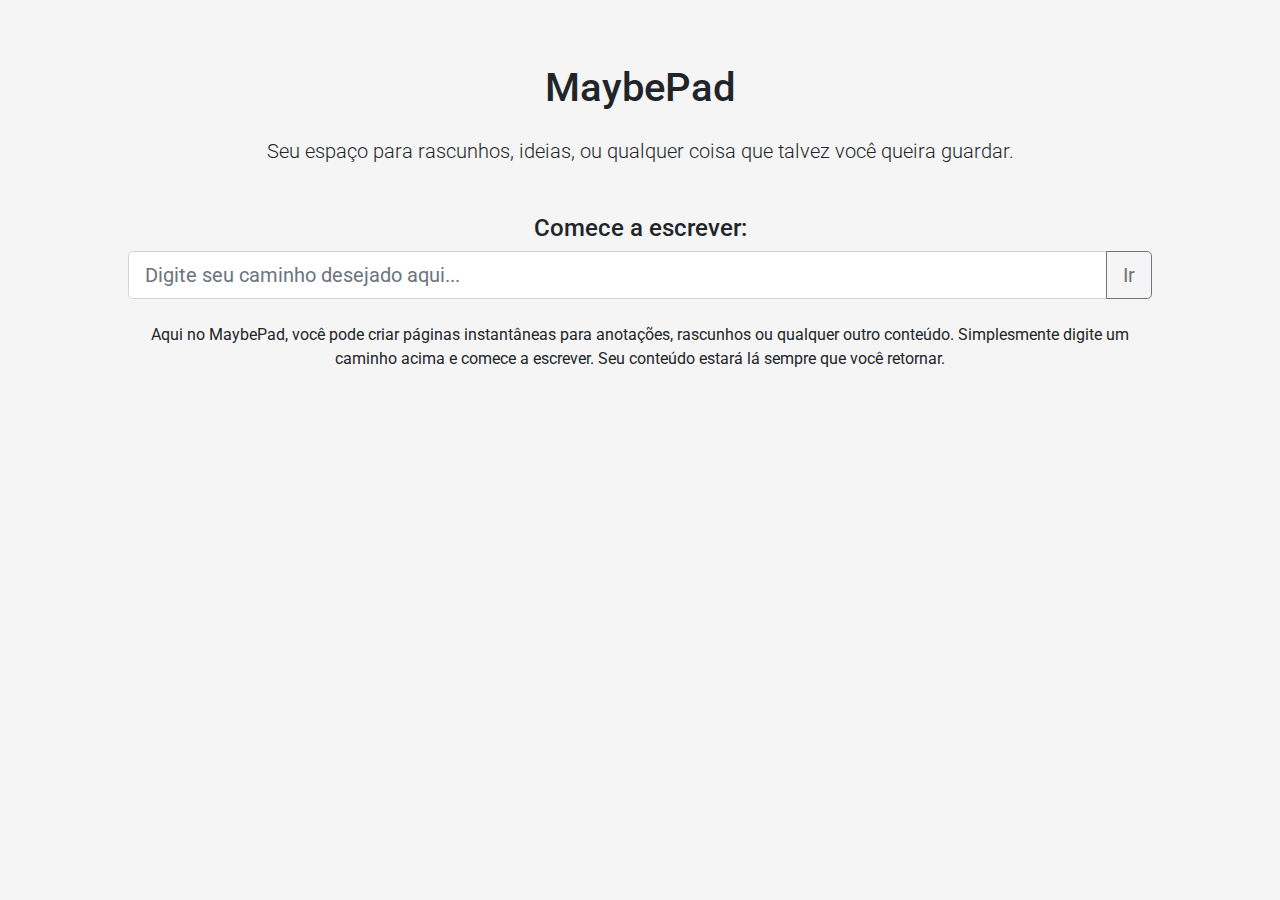
<file: src/main/resources/public/home.html>
<!DOCTYPE html>
<html lang="en">

<head>
  <meta charset="UTF-8">
  <meta http-equiv="X-UA-Compatible" content="IE=edge">
  <meta name="viewport" content="width=device-width, initial-scale=1.0">
  <title>MaybePad - Início</title>

  <!-- Bootstrap CSS -->
  <link href="https://maxcdn.bootstrapcdn.com/bootstrap/4.5.2/css/bootstrap.min.css" rel="stylesheet">

  <!-- Fonte Roboto do Google Fonts -->
  <link href="https://fonts.googleapis.com/css2?family=Roboto:wght@400;700&display=swap" rel="stylesheet">

  <style>
    body {
      font-family: 'Roboto', sans-serif;
      background-color: #f5f5f5;
      padding: 5% 10%;
    }

    h1, p {
      text-align: center;
    }

  </style>
</head>

<body>

<h1>MaybePad</h1>
<p class="lead mt-4">Seu espaço para rascunhos, ideias, ou qualquer coisa que talvez você queira guardar.</p>

<div class="mt-5">
  <p class="h4">Comece a escrever:</p>
  <div class="input-group input-group-lg mb-3">
    <input type="text" class="form-control" id="pathInput" placeholder="Digite seu caminho desejado aqui..." aria-label="Recipient's username" aria-describedby="basic-addon2">
    <div class="input-group-append">
      <button class="btn btn-outline-secondary" type="button" onclick="redirectToPath()">Ir</button>
    </div>
  </div>

  <p class="mt-4">
    Aqui no MaybePad, você pode criar páginas instantâneas para anotações, rascunhos ou qualquer outro conteúdo. Simplesmente digite um caminho acima e comece a escrever. Seu conteúdo estará lá sempre que você retornar.
  </p>
</div>

<script src="https://code.jquery.com/jquery-3.5.1.slim.min.js"></script>
<script src="https://cdn.jsdelivr.net/npm/@popperjs/core@2.9.3/dist/umd/popper.min.js"></script>
<script src="https://maxcdn.bootstrapcdn.com/bootstrap/4.5.2/js/bootstrap.min.js"></script>

<script>
  function redirectToPath() {
    const path = document.getElementById('pathInput').value.trim();
    if (path) {
      window.location.href = '/' + path;
    }
  }
</script>
</body>

</html>
</file>
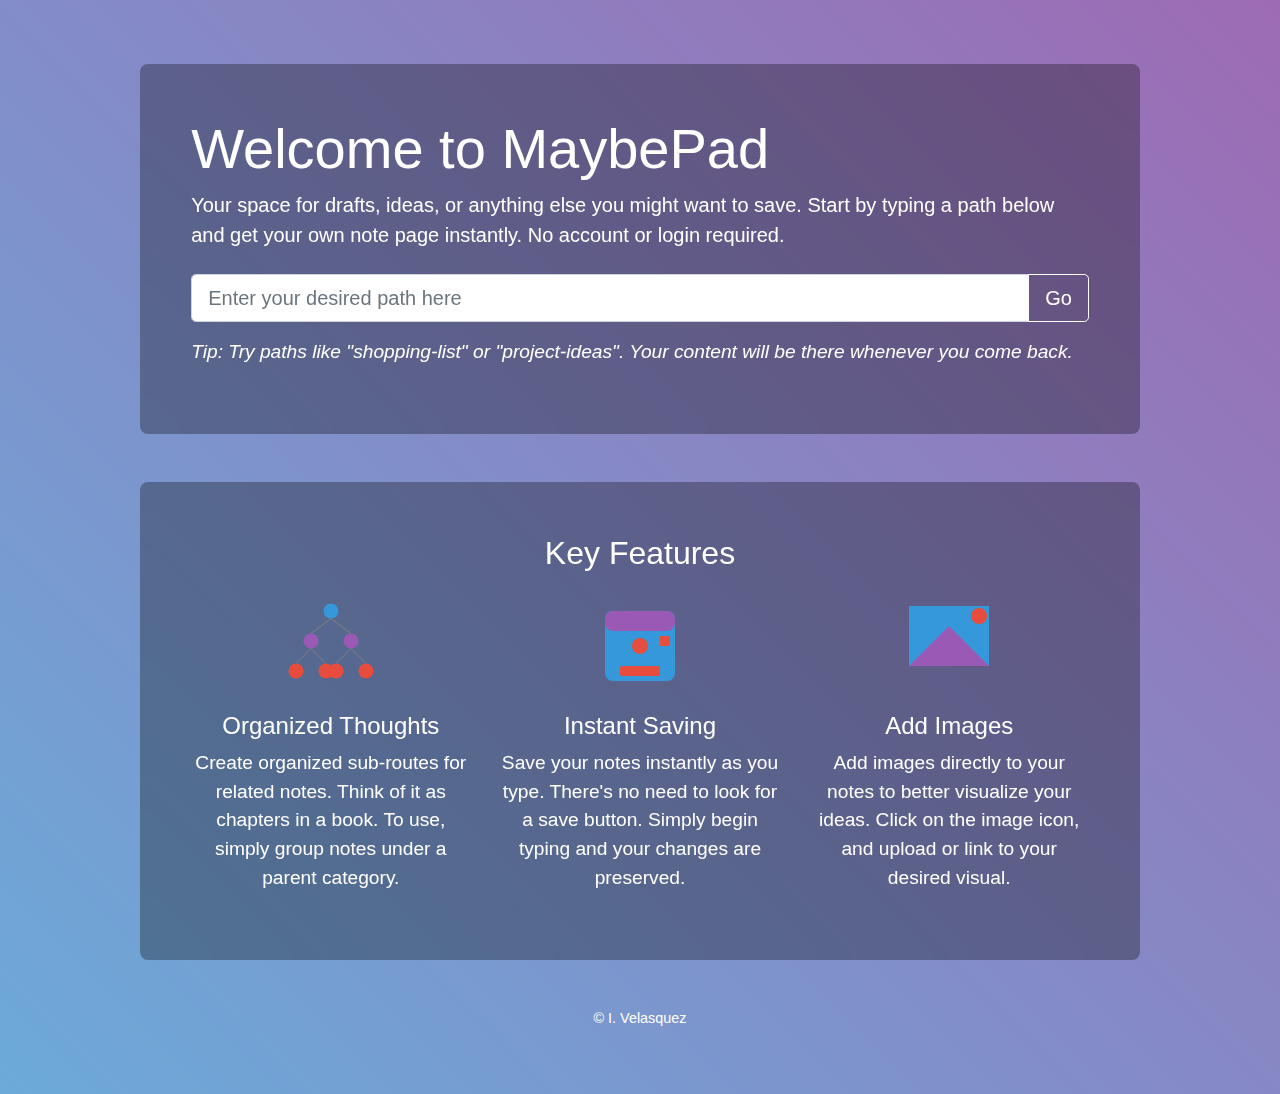
<file: src/main/resources/static/home.html>
<!DOCTYPE html>
<html lang="en">

<head>
  <meta charset="UTF-8">
  <meta http-equiv="X-UA-Compatible" content="IE=edge">
  <meta name="viewport" content="width=device-width, initial-scale=1.0">
  <meta name="description" content="MaybePad - Your space for drafts, ideas, and more.">
  <meta name="keywords" content="drafts, notes, ideas, quick writing">
  <meta name="robots" content="index,follow">
  <meta name="author" content="MaybePad Team">
  <meta property="og:title" content="MaybePad - Your space for drafts and ideas">
  <meta property="og:description" content="Instantly create pages for notes, drafts, and more.">
  <meta property="og:type" content="website">
  <meta property="og:image" content="URL_OF_PREVIEW_IMAGE">

  <title>MaybePad - Home</title>
  <link href="https://maxcdn.bootstrapcdn.com/bootstrap/4.5.2/css/bootstrap.min.css" rel="stylesheet">
  <link href="https://fonts.googleapis.com/css2?family=Roboto:wght@400;700&display=swap" rel="stylesheet">


  <style>

    body, h1, h2, h3, h4, p {
      font-family: 'Inter', sans-serif;
    }

    body {

      background: linear-gradient(45deg, #6caad9, #9d6bb4);
      height: auto;
      display: flex;
      flex-direction: column;
      color: white;
      padding: 5% 10%;
    }

    h1 {
      font-size: 3.5rem;
      align: center;
    }

    p,
    .help {
      font-size: 1.2rem;
    }

    .container,
    .features-container {
      background-color: rgba(0, 0, 0, 0.3);
      backdrop-filter: blur(10px);
      padding: 5%;
      border-radius: 8px;
      max-width: 1000px;
      margin: auto;
    }

    .btn-outline-secondary {
      border-color: white;
      color: white;
    }

    .btn-outline-secondary:hover {
      background-color: white;
      color: #3498db;
    }

    .help {
      font-style: italic;
    }

    footer {
      text-align: center;
      font-size: 0.9rem;
      margin-top: 2rem;
    }
  </style>
</head>

<body>

<div class="container">
  <h1>Welcome to MaybePad</h1>
  <p class="lead mt-6">Your space for drafts, ideas, or anything else you might want to save. Start by typing a path below and get your own note page instantly. No account or login required.</p>

  <div class="input-group input-group-lg mt-4">
    <input type="text" class="form-control" id="pathInput" placeholder="Enter your desired path here" aria-label="Recipient's username" aria-describedby="basic-addon2" onkeyup="handleKeyUp(event)">
    <div class="input-group-append">
      <button class="btn btn-outline-secondary" type="button" onclick="redirectToPath()">Go</button>
    </div>
  </div>

  <p class="help mt-3">
    Tip: Try paths like "shopping-list" or "project-ideas". Your content will be there whenever you come back.
  </p>
</div>

<div class="features-container mt-5">
  <h2 class="text-center mb-4">Key Features</h2>
  <div class="row">
    <!-- First Feature -->
    <div class="col-md-4 text-center">
      <!-- Icon -->

      <!-- [SVG CONTENT FOR THE FIRST ICON] -->
      <svg width="100" height="100" xmlns="http://www.w3.org/2000/svg">
        <!-- Level 1: Root Node -->
        <circle cx="50" cy="15" r="7.5" fill="#3498db" />

        <!-- Level 2: Child Nodes -->
        <circle cx="30" cy="45" r="7.5" fill="#9b59b6" />
        <circle cx="70" cy="45" r="7.5" fill="#9b59b6" />

        <!-- Connecting Lines for Level 1 and 2 -->
        <line x1="50" y1="22.5" x2="30" y2="37.5" stroke="gray" stroke-width="1" />
        <line x1="50" y1="22.5" x2="70" y2="37.5" stroke="gray" stroke-width="1" />

        <!-- Level 3: Grandchild Nodes -->
        <circle cx="15" cy="75" r="7.5" fill="#e74c3c" />
        <circle cx="45" cy="75" r="7.5" fill="#e74c3c" />
        <circle cx="55" cy="75" r="7.5" fill="#e74c3c" />
        <circle cx="85" cy="75" r="7.5" fill="#e74c3c" />

        <!-- Connecting Lines for Level 2 and 3 -->
        <line x1="30" y1="52.5" x2="15" y2="67.5" stroke="gray" stroke-width="1" />
        <line x1="30" y1="52.5" x2="45" y2="67.5" stroke="gray" stroke-width="1" />
        <line x1="70" y1="52.5" x2="55" y2="67.5" stroke="gray" stroke-width="1" />
        <line x1="70" y1="52.5" x2="85" y2="67.5" stroke="gray" stroke-width="1" />
      </svg>
      <!-- Brief Description -->
      <h4 class="mt-3">Organized Thoughts</h4>
      <!-- Mode of Use -->
      <p>Create organized sub-routes for related notes. Think of it as chapters in a book. To use, simply group notes under a parent category.</p>
    </div>
    <!-- Second Feature -->
    <div class="col-md-4 text-center">
      <!-- Icon -->

      <svg width="100" height="100" xmlns="http://www.w3.org/2000/svg">
        <!-- Outer casing of the floppy disk -->
        <rect x="15" y="15" width="70" height="70" fill="#3498db" rx="8" ry="8" />

        <!-- Label section at the top -->
        <rect x="15" y="15" width="70" height="20" fill="#9b59b6" rx="8" ry="8" />

        <!-- Write-protect notch on the right side -->
        <rect x="70" y="40" width="10" height="10" fill="#e74c3c" />

        <!-- Circle in the center for the center metal hub -->
        <circle cx="50" cy="50" r="8" fill="#e74c3c" />

        <!-- Rectangular shutter at the bottom -->
        <rect x="30" y="70" width="40" height="10" fill="#e74c3c" rx="2" ry="2" />
      </svg>

      <!-- Brief Description -->
      <h4 class="mt-3">Instant Saving</h4>
      <!-- Mode of Use -->
      <p>Save your notes instantly as you type. There's no need to look for a save button. Simply begin typing and your changes are preserved.</p>
    </div>
    <!-- Third Feature -->
    <div class="col-md-4 text-center">
      <!-- Icon -->
      <svg width="100" height="100" xmlns="http://www.w3.org/2000/svg">
        <rect x="10" y="10" width="80" height="60" fill="#3498db" />
        <polygon points="10,70 50,30 90,70" fill="#9b59b6" />
        <circle cx="80" cy="20" r="8" fill="#e74c3c"/>
      </svg>
        <!-- [SVG CONTENT FOR THE THIRD ICON] -->
      </svg>
      <!-- Brief Description -->
      <h4 class="mt-3">Add Images</h4>
      <!-- Mode of Use -->
      <p>Add images directly to your notes to better visualize your ideas. Click on the image icon, and upload or link to your desired visual.</p>
    </div>
  </div>
</div>

<footer class="mt-5">
  &copy; I. Velasquez
</footer>

<script src="https://code.jquery.com/jquery-3.5.1.slim.min.js"></script>
<script src="https://cdn.jsdelivr.net/npm/@popperjs/core@2.9.3/dist/umd/popper.min.js"></script>
<script src="https://maxcdn.bootstrapcdn.com/bootstrap/4.5.2/js/bootstrap.min.js"></script>
<script>
  function redirectToPath() {
    const path = document.getElementById('pathInput').value.trim();
    if (path) {
      window.location.href = '/' + path;
    }
  }

  function handleKeyUp(event) {
    if (event.keyCode === 13) {
      redirectToPath();
    }
  }
</script>
</body>
</html>
</file>
